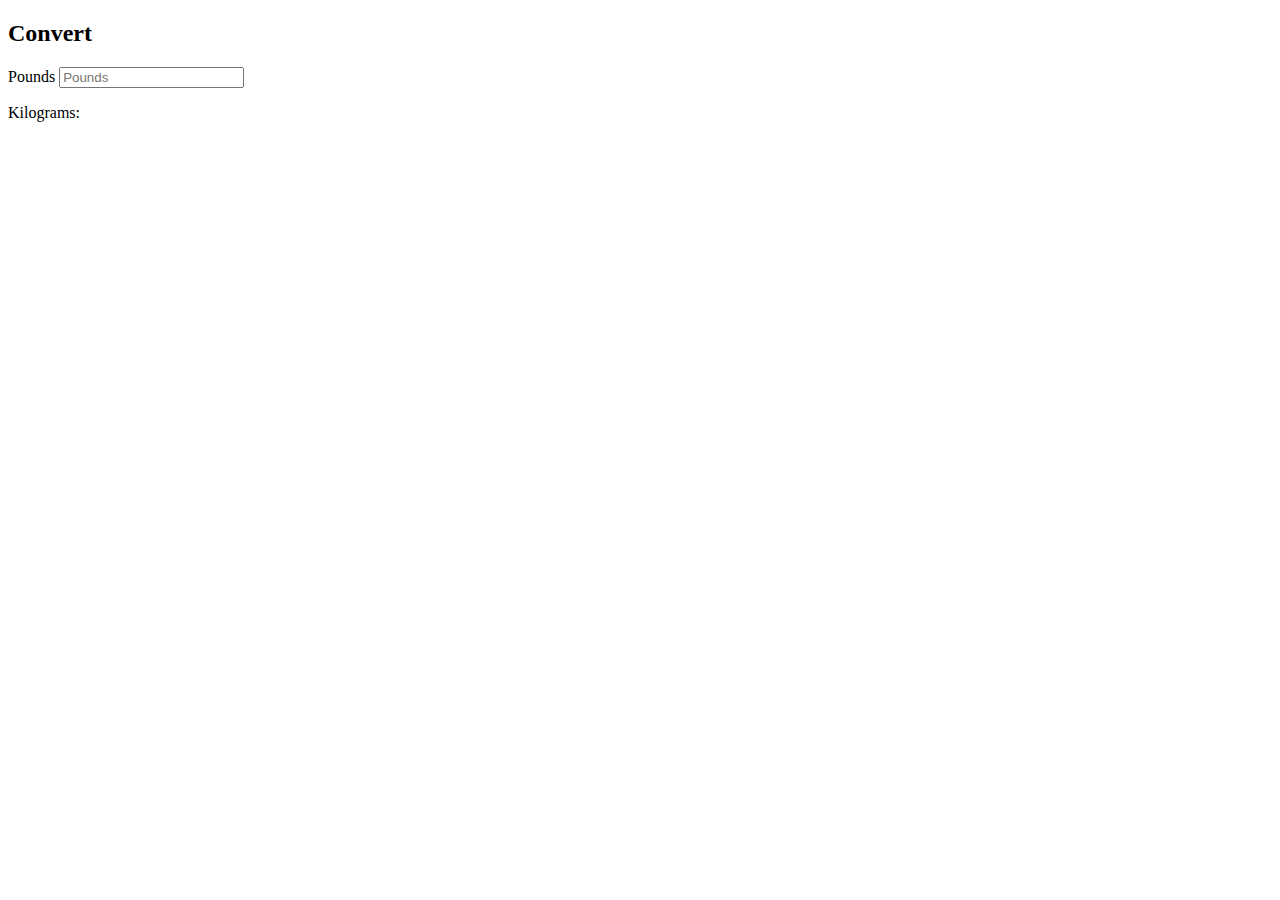
<file: Converter/index.html>
<!DOCTYPE html>
<html>
<title>Pounds to Kilograms Weight Converter</title>
<body>

<h2>Convert</h2>

<p>
  <label>Pounds</label>
  <input id="inputPounds" type="number" placeholder="Pounds" oninput="weightConverter(this.value)" onchange="weightConverter(this.value)">
</p>
<p>Kilograms: <span id="outputKilograms"></span></p>

<script>
function weightConverter(valNum) {
  document.getElementById("outputKilograms").innerHTML=valNum/2.2046;
}
</script>

</body>
</html>
</file>
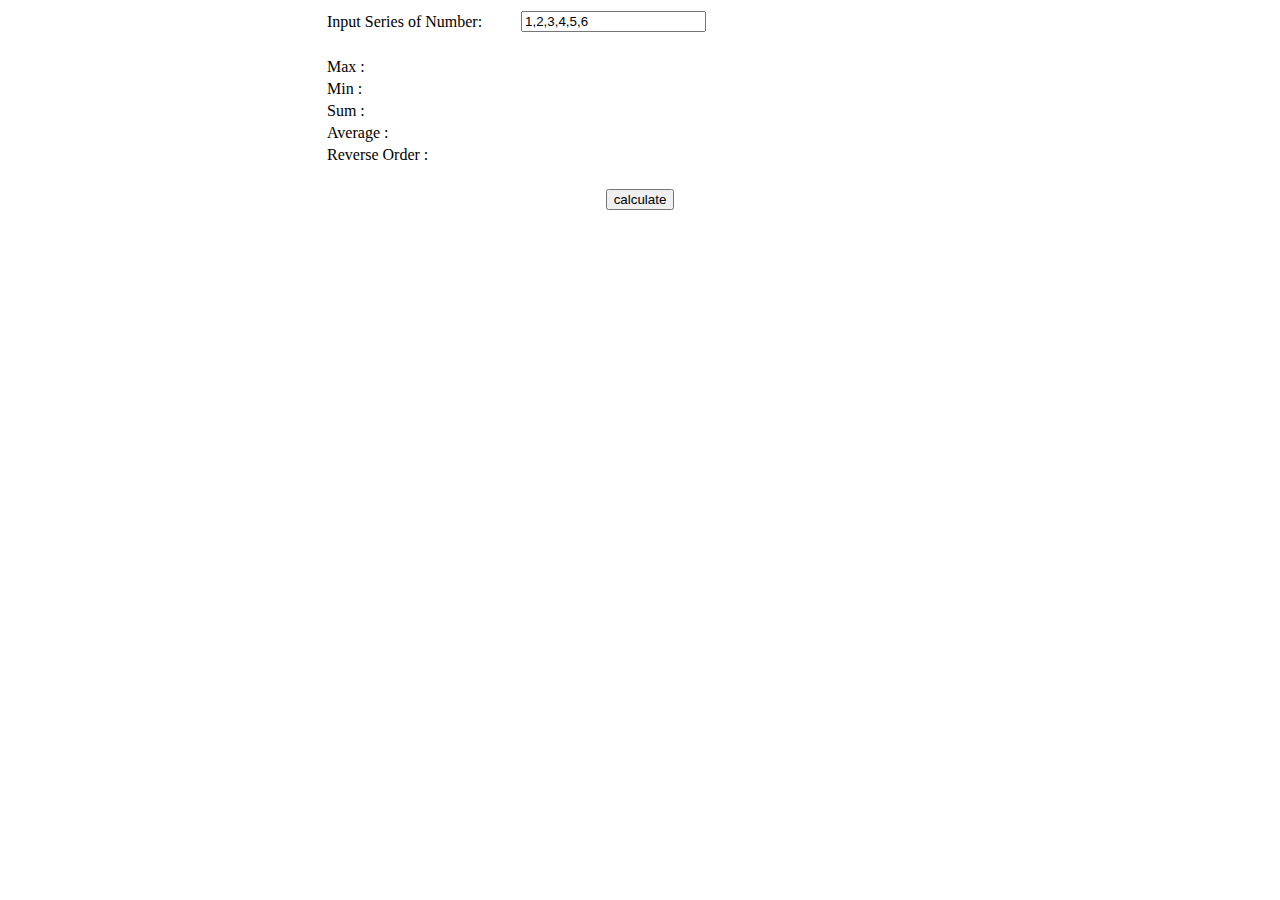
<file: Number Series/index.html>
<!DOCTYPE html>
<html>
  <head>
    <meta charset=utf-8 />
    <title> Series Finder </title>
  </head>
  <body>

    <table width="50%" border="0" align="center">
      <tr>
        <td width="13%">Input Series of Number:</td>
        <td width="29%"><input name="box1" type="text" id="box1" value="1,2,3,4,5,6" /></td>
      </tr>
      <tr>
        <td>&nbsp;</td>
        <td></td>
      </tr>
      <tr>
        <td>Max :</td>
        <td><div id="max"> </div></td>
      </tr>
      <tr>
        <td>Min :</td>
        <td><div id="min"> </div></td>
      </tr>
      <tr>
        <td>Sum  :</td>
        <td><div id="sum"> </div></td>
      </tr>
      <tr>
        <td>Average :</td>
        <td><div id="avg"> </div></td>
      </tr>
      <tr>
        <td>Reverse Order :</td>
        <td><div id="reverse"> </div></td>
      </tr>
      <tr>
        <td>&nbsp;</td>
        <td></td>
      </tr>
    </table>
<center>
  <button onclick="calculate()">calculate</button>
</center>
<script src="./script.js"></script>
  </body>
</html>
</file>
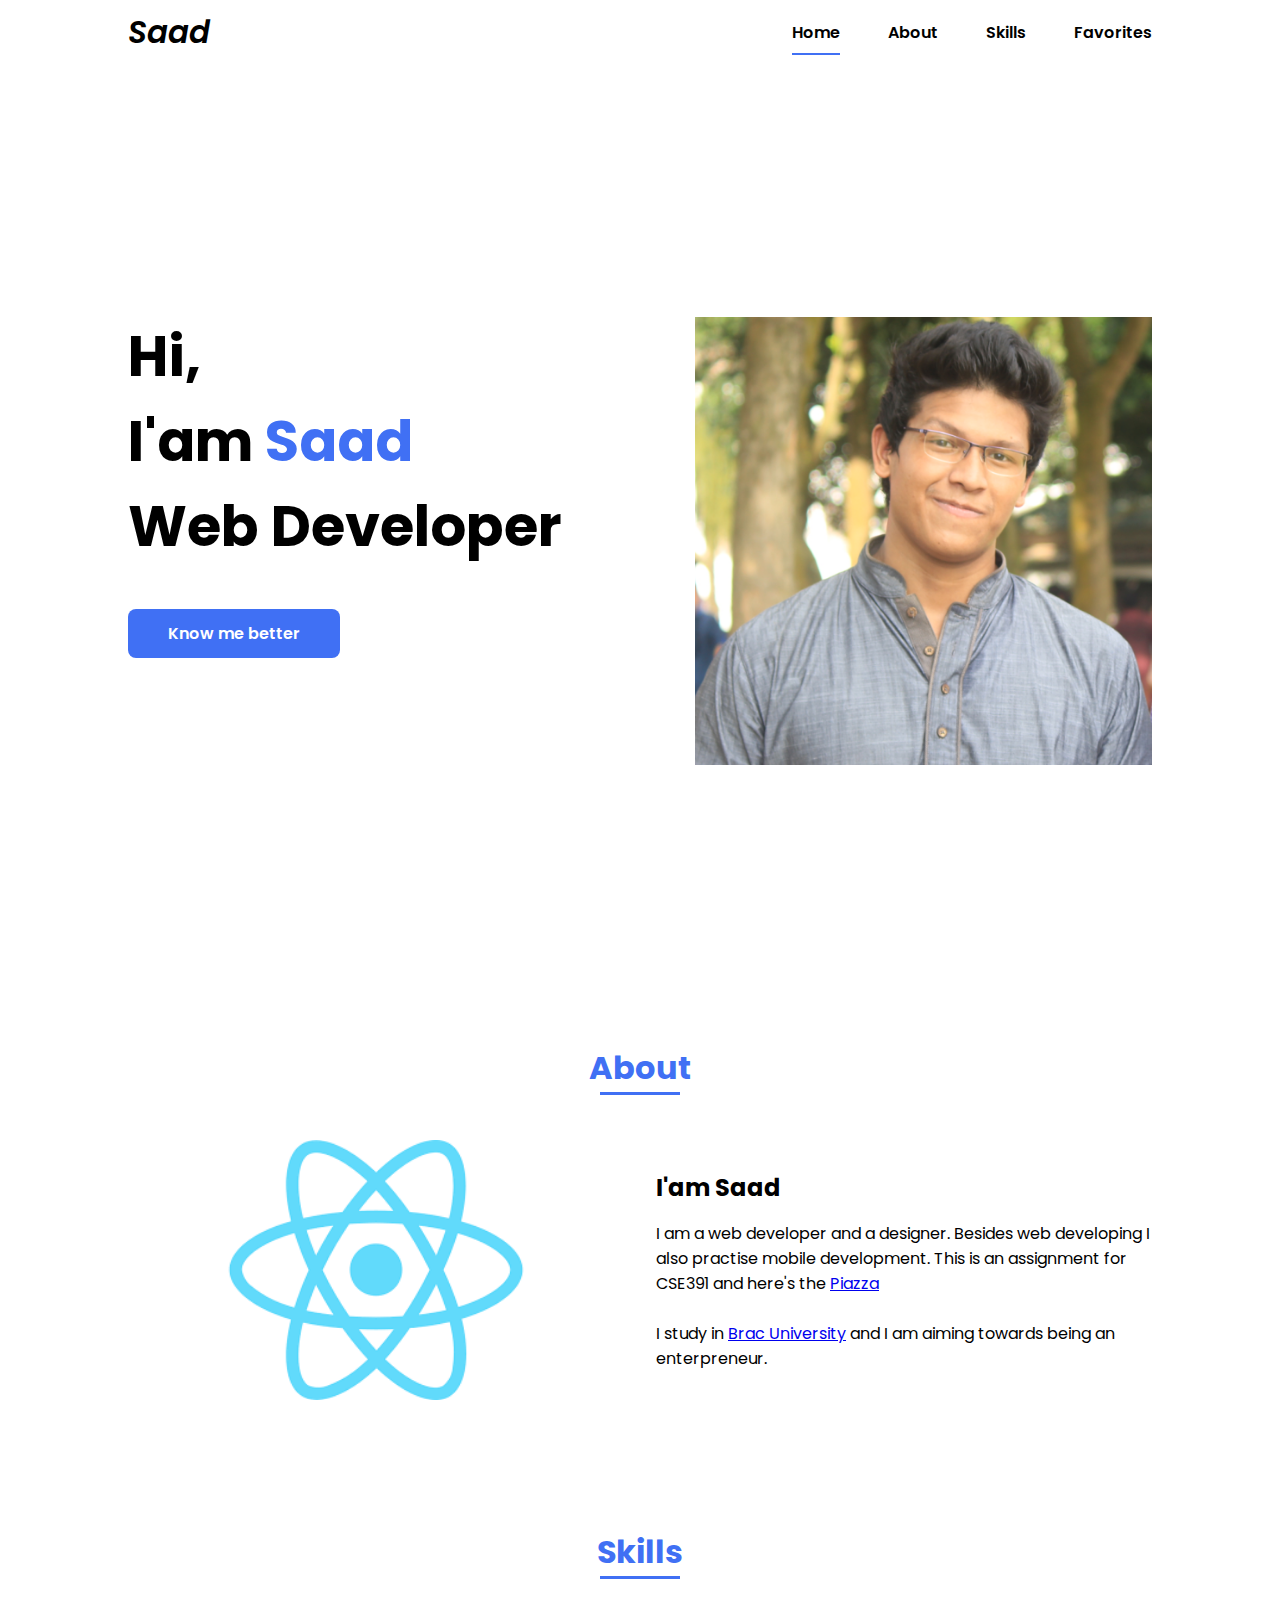
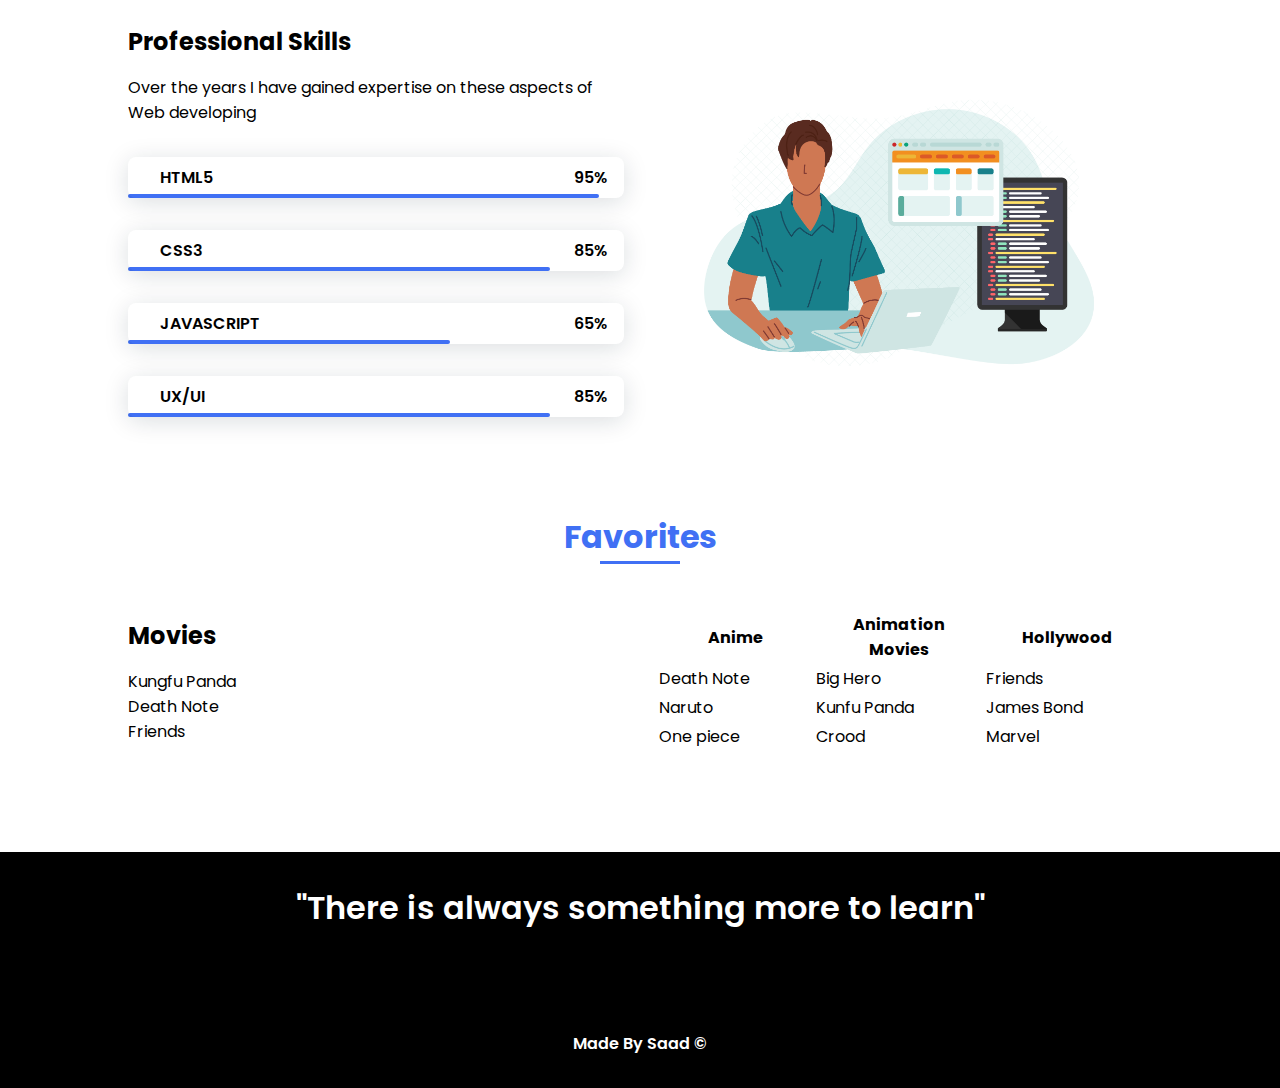
<file: Portfolio/index.html>
<!DOCTYPE html>
<html>
    <head>
        <link rel="stylesheet" href="assets/css/styles.css">
        <title>Portfolio website complete</title>
    </head>
    <body>
        
        <header>
            <nav class="nav bd-grid">
                <div>
                    <a href="#" class="nav__logo" style="font-size:31px"><i>Saad</i></a>
                </div>

                <div class="nav__menu" id="nav-menu">
                    <ul class="nav__list">
                        <li class="nav__item"><a href="#home" class="nav__link active">Home</a></li>
                        <li class="nav__item"><a href="#about" class="nav__link">About</a></li>
                        <li class="nav__item"><a href="#skills" class="nav__link">Skills</a></li>
                        <li class="nav__item"><a href="#favorites" class="nav__link">Favorites</a></li>
                    </ul>
                </div>

                <div class="nav__toggle" id="nav-toggle">
                    <i class='bx bx-menu'></i>
                </div>
            </nav>
        </header>

        <main class="l-main">
            <!--===== HOME =====-->
            <section class="home bd-grid" id="home">
                <div class="home__data">
                    <h1 class="home__title">Hi,<br>I'am <span class="home__title-color">Saad</span><br> Web Developer</h1>

                    <a href="#about" class="button">Know me better</a>
                </div>

                <div class="home__social">
                    <a href="" class="home__social-icon"><i class='bx bxl-linkedin'></i></a>
                    <a href="" class="home__social-icon"><i class='bx bxl-behance' ></i></a>
                    <a href="" class="home__social-icon"><i class='bx bxl-github' ></i></a>
                </div>

                <div class="home__img">    
                    <img src="assets/img/perfil.png" alt="">
                </div>
            </section>

            <!--===== ABOUT =====-->
            <section class="about section " id="about">
                <h2 class="section-title">About</h2>

                <div class="about__container bd-grid">
                    <div class="about__img">
                        <img src="assets/img/about.jpg" alt="">
                    </div>
                    
                    <div>
                        <h2 class="about__subtitle">I'am Saad</h2>
                        <p class="about__text">I am a web developer and a designer. Besides web developing I also practise mobile development. This is an assignment for CSE391 and here's the <a href="https://piazza.com/class/kpscjkcnaao797?cid=8"><u>Piazza</u></a> </p>  
                        <br>   
                        <p class="about__text">I study in <a href="https://www.bracu.ac.bd/"><u>Brac University</u></a> and I am aiming towards being an enterpreneur.</p>       
                    </div>                                   
                </div>
            </section>

            <!--===== SKILLS =====-->
            <section class="skills section" id="skills">
                <h2 class="section-title">Skills</h2>

                <div class="skills__container bd-grid">          
                    <div>
                        <h2 class="skills__subtitle">Professional Skills</h2>
                        <p class="skills__text">Over the years I have gained expertise on these aspects of Web developing</p>
                        <div class="skills__data">
                            <div class="skills__names">
                                <i class='bx bxl-html5 skills__icon'></i>
                                <span class="skills__name">HTML5</span>
                            </div>
                            <div class="skills__bar skills__html">

                            </div>
                            <div>
                                <span class="skills__percentage">95%</span>
                            </div>
                        </div>
                        <div class="skills__data">
                            <div class="skills__names">
                                <i class='bx bxl-css3 skills__icon'></i>
                                <span class="skills__name">CSS3</span>
                            </div>
                            <div class="skills__bar skills__css">
                                
                            </div>
                            <div>
                                <span class="skills__percentage">85%</span>
                            </div>
                        </div>
                        <div class="skills__data">
                            <div class="skills__names">
                                <i class='bx bxl-javascript skills__icon' ></i>
                                <span class="skills__name">JAVASCRIPT</span>
                            </div>
                            <div class="skills__bar skills__js">
                                
                            </div>
                            <div>
                                <span class="skills__percentage">65%</span>
                            </div>
                        </div>
                        <div class="skills__data">
                            <div class="skills__names">
                                <i class='bx bxs-paint skills__icon'></i>
                                <span class="skills__name">UX/UI</span>
                            </div>
                            <div class="skills__bar skills__ux">
                                
                            </div>
                            <div>
                                <span class="skills__percentage">85%</span>
                            </div>
                        </div>
                    </div>
                    
                    <div>              
                        <img src="assets/img/work3.jpg" alt="" class="skills__img">
                    </div>
                </div>
            </section>

            
            <section id="favorites">
                <h2 class="section-title">Favorites</h2>

                <div class="skills__container bd-grid">          
                    <div>
                        <h2 class="skills__subtitle">Movies</h2>
                        <ul class="about__text">
                            <li>Kungfu Panda</li>
                            <li>Death Note</li>
                            <li>Friends</li>
                          </ul>
                          </div>
                          <div>
                              <table style="width:100%">
                            <tr class="about__text">
                              <th>Anime</th>
                              <th>Animation <br> Movies</th>
                              <th>Hollywood</th>
                            </tr>
                            <tr>
                              <td>Death Note</td>
                              <td>Big Hero</td>
                              <td>Friends</td>
                            </tr>
                            <tr>
                              <td>Naruto</td>
                              <td>Kunfu Panda</td>
                              <td>James Bond</td>
                            </tr>
                            <tr>
                              <td>One piece</td>
                              <td>Crood</td>
                              <td>Marvel</td>
                            </tr>
                          </table></div>

                
            </section>
        </main><br><br><br><br>

            

        
        <footer class="footer">
            <p class="footer__title">"There is always something more to learn"</p>
            <div class="footer__social">
                <a href="#" class="footer__icon"><i class='bx bxl-facebook' ></i></a>
                <a href="#" class="footer__icon"><i class='bx bxl-instagram' ></i></a>
                <a href="#" class="footer__icon"><i class='bx bxl-twitter' ></i></a>
            </div>
            <p>Made By Saad &#169</p>
        </footer>


        
    </body>
</html>
</file>
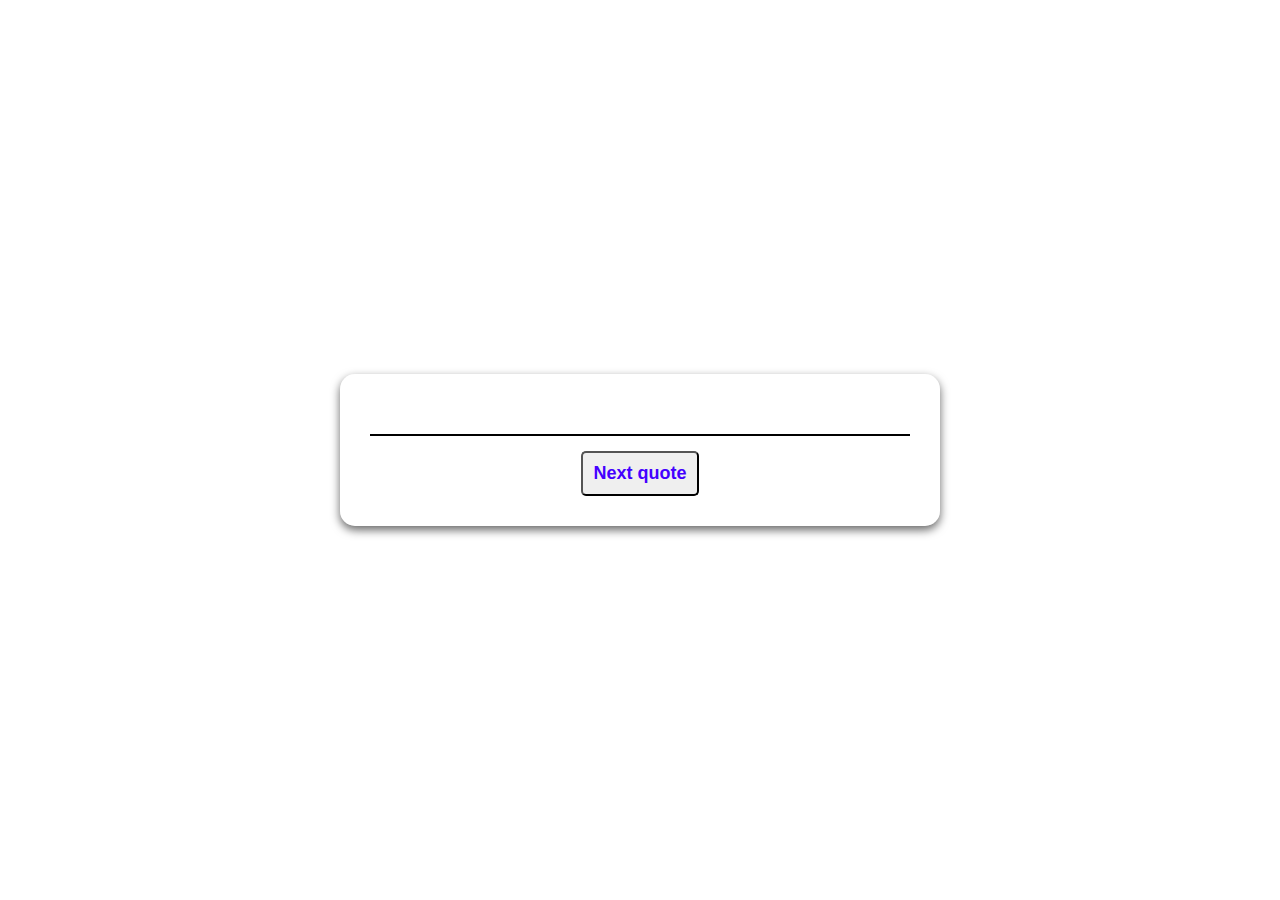
<file: Random Quote Generator/index.html>
<html>
    <head>
        
        <meta charset="UTF-8">
        <meta name="description" content="Random Quote Generator">
        <meta name="keywords" content="HTML,CSS,JavaScript, Quotes, API">
        <meta name="author" content="Neha Soni">
        <meta name="viewport" content="width=device-width, initial-scale=1.0">
        

        <title>Random Quote Generator</title>

       
        <link rel="stylesheet" href="style.css">

        
        <link rel="stylesheet" href="https://cdnjs.cloudflare.com/ajax/libs/font-awesome/5.15.1/css/all.min.css" integrity="sha512-+4zCK9k+qNFUR5X+cKL9EIR+ZOhtIloNl9GIKS57V1MyNsYpYcUrUeQc9vNfzsWfV28IaLL3i96P9sdNyeRssA==" crossorigin="anonymous" />
    </head>
    <body>
        <div class="container">
            <h1>
            
            <span class="quote" id="quote"></span>
            
            </h1>
            <p class="author" id="author"></p>
            
            <hr/>
            
                
                
                <button class="next" onclick="getNewQuote()">Next quote</button>
            </div>
        </div>

        
        <script src="script.js"></script>
    </body>
</html>
</file>
<file: Portfolio/assets/css/styles.css>
@import url("https://fonts.googleapis.com/css2?family=Poppins:wght@400;600;700&display=swap");

:root{
  --header-height: 3rem;
  --font-semi: 600;
}


:root{
  --first-color: #4070F4;
  --second-color: #000000;
}


:root{
  --body-font: 'Poppins', sans-serif;
  --big-font-size: 2rem;
  --h2-font-size: 1.25rem;
  --normal-font-size: 0.938rem;
}
@media screen and (min-width: 768px){
  :root{
    --big-font-size: 3.5rem;
    --h2-font-size: 2rem;
    --normal-font-size: 1rem;
  }
}


:root{
  --mb-1: 0.5rem;
  --mb-2: 1rem;
  --mb-3: 1.5rem;
  --mb-4: 2rem;
  --mb-5: 2.5rem;
  --mb-6: 3rem;
}


:root{
  --z-back: -10;
  --z-normal: 1;
  --z-tooltip: 10;
  --z-fixed: 100;
}


*,::before,::after{
  box-sizing: border-box;
}
html{
  scroll-behavior: smooth;
}
body{
  margin: var(--header-height) 0 0 0;
  font-family: var(--body-font);
  font-size: var(--normal-font-size);
  color: var(--second-color);
}
h1,h2,p{
  margin: 0;
}
ul{
  margin: 0;
  padding: 0;
  list-style: none;
}
a{
  text-decoration: none;
}
img{
  max-width: 100%;
  height: auto;
  display: block;
}


.section-title{
  position: relative;
  font-size: var(--h2-font-size);
  color: var(--first-color);
  margin-top: var(--mb-2);
  margin-bottom: var(--mb-4);
  text-align: center;
}
.section-title::after{
  position: absolute;
  content: "";
  width: 64px;
  height: 0.18rem;
  left: 0;
  right: 0;
  margin: auto;
  top: 2rem;
  background-color: var(--first-color);
}
.section{
  padding-top: 3rem;
  padding-bottom: 2rem;
}


.bd-grid{
  max-width: 1024px;
  display: grid;
  grid-template-columns: 100%;
  grid-column-gap: 2rem;
  width: calc(100% - 2rem);
  margin-left: var(--mb-2);
  margin-right: var(--mb-2);
}



.nav{
  height: var(--header-height);
  display: flex;
  justify-content: space-between;
  align-items: center;
  font-weight: var(--font-semi);
}
@media screen and (max-width: 768px){
  .nav__menu{
    position: fixed;
    top: var(--header-height);
    right: -100%;
    width: 80%;
    height: 100%;
    padding: 2rem;
    background-color: var(--second-color);
    transition: .5s;
  }
}
.nav__item{
  margin-bottom: var(--mb-4);
}
.nav__link{
  position: relative;
  color: #fff;
}
.nav__link:hover{
  position: relative;
}
.nav__link:hover::after{
  position: absolute;
  content: "";
  width: 100%;
  height: 0.18rem;
  left: 0;
  top: 2rem;
  background-color: var(--first-color);
}
.nav__logo{
  color: var(--second-color);
}
.nav__toggle{
  color: var(--second-color);
  font-size: 1.5rem;
  cursor: pointer;
}


.active::after{
  position: absolute;
  content: "";
  width: 100%;
  height: 0.18rem;
  left: 0;
  top: 2rem;
  background-color: var(--first-color);
}


.show{
  right: 0;
}


.home{
  height: calc(100vh - 3rem);
  row-gap: 1rem;
}
.home__data{
  align-self: center;
}
.home__title{
  font-size: var(--big-font-size);
  margin-bottom: var(--mb-5);
}
.home__title-color{
  color: var(--first-color);
}
.home__social{
  display: flex;
  flex-direction: column;
}
.home__social-icon{
  width: max-content;
  margin-bottom: var(--mb-2);
  font-size: 1.5rem;
  color: var(--second-color);
}
.home__social-icon:hover{
  color: var(--first-color);
}
.home__img{
  position: absolute;
  right: 0;
  bottom: 0;
  width: 295px;
}


.button{
  display: inline-block;
  background-color: var(--first-color);
  color: #fff;
  padding: .75rem 2.5rem;
  font-weight: var(--font-semi);
  border-radius: .5rem;
}
.button:hover{
  box-shadow: 0 10px 36px rgba(0,0,0,.15);
}


.about__container{
  row-gap: 2rem;
  text-align: center;
}
.about__subtitle{
  margin-bottom: var(--mb-2);
}
.about__img{
  justify-self: center;
}
.about__img img{
  width: 200px;
  border-radius: .5rem;
}


.skills__container{
  row-gap: 2rem;
  text-align: center;
}
.skills__subtitle{
  margin-bottom: var(--mb-2);
}
.skills__text{
  margin-bottom: var(--mb-4);
}
.skills__data{
  display: flex;
  justify-content: space-between;
  align-items: center;
  position: relative;
  font-weight: var(--font-semi);
  padding: .5rem 1rem;
  margin-bottom: var(--mb-4);
  border-radius: .5rem;
  box-shadow: 0 4px 25px rgba(14,36,49,.15);
}
.skills__icon{
  font-size: 2rem;
  margin-right: var(--mb-2);
  color: var(--first-color);
}
.skills__names{
  display: flex;
  align-items: center;
}
.skills__bar{
  position: absolute;
  left: 0;
  bottom: 0;
  background-color: var(--first-color);
  height: .25rem;
  border-radius: .5rem;
  z-index: var(--z-back);
}
.skills__html{
  width: 95%;
}
.skills__css{
  width: 85%;
}
.skills__js{
  width: 65%;
}
.skills__ux{
  width: 85%;
}
.skills__img{
  border-radius: .5rem;
}






.footer{
  background-color: var(--second-color);
  color: #fff;
  text-align: center;
  font-weight: var(--font-semi);
  padding: 2rem 0;
}
.footer__title{
  font-size: 2rem;
  margin-bottom: var(--mb-4);
}
.footer__social{
  margin-bottom: var(--mb-4);
}
.footer__icon{
  font-size: 1.5rem;
  color: #fff;
  margin: 0 var(--mb-2)
}


@media screen and (min-width: 768px){
  body{
    margin: 0;
  }
  .section{
    padding-top: 4rem;
    padding-bottom: 3rem;
  }
  .section-title{
    margin-bottom: var(--mb-6);
  }
  .section-title::after{
    width: 80px;
    top: 3rem;
  }

  .nav{
    height: calc(var(--header-height) + 1rem);
  }
  .nav__list{
    display: flex;
    padding-top: 0;
  }
  .nav__item{
    margin-left: var(--mb-6);
    margin-bottom: 0;
  }
  .nav__toggle{
    display: none;
  }
  .nav__link{
    color: var(--second-color);
  }

  .home{
    height: 100vh;
  }
  .home__data{
    align-self: flex-end;
  }
  .home__social{
    padding-top: 0;
    padding-bottom: 2.5rem;
    flex-direction: row;
    align-self: flex-end;
  }
  .home__social-icon{
    margin-bottom: 0;
    margin-right: var(--mb-4);
  }
  .home__img{
    width: 457px;
    bottom: 15%;
  }

  .about__container, .skills__container{
    grid-template-columns: repeat(2,1fr);
    align-items: center;
    text-align: initial;
  }
  .about__img img{
    width: 300px;
  }
  .work__container{
    grid-template-columns: repeat(3, 1fr);
    grid-template-rows: repeat(2,1fr);
    column-gap: 2rem;
  }
  .contact__form{
    width: 360px;
  }
  .contact__container{
    justify-items: center;
  }
}

@media screen and (min-width: 1024px){
  .bd-grid{
    margin-left: auto;
    margin-right: auto;
  }
  .home__img{
    right: 10%;
  }
  
}
</file>
<file: Random Quote Generator/style.css>
*{
    margin:0;
    padding:0;
    box-sizing: border-box;
}
  
body{
    min-height:100vh;
    transition: 0.5s;
    transition-timing-function: ease-in;
    display: flex;
    align-items: center;
    justify-content: center;
   
}

.container
{
    display: flex;
    flex-direction: column;
    align-items: center;
    padding: 30px;
    box-shadow: 0 4px 10px rgba(0, 0, 0, 0.6);
    border-radius: 15px;
    width: 600px;
    background-color: rgba(255, 255, 255, 0.3);
    margin: 10px;
 
}

.quote
{
    text-align: center;
    font-size: 30px;
}
.author 
{
    
    margin:10px;
    text-align: right;
    font-size: 25px;
}
hr {
    margin: 10px 0;
    width: 100%;
    border: 1px solid black;
    background-color: black;
}
.buttons {
    width: 100%;
    display: flex;
    justify-content: space-between;
    align-items: center;
    margin-top: 9px;
}

.next
{
    font-size:18px;
    border-radius: 5px;
    cursor:pointer;
    padding: 10px;
    margin-top: 5px;
    font-weight: bold;
    color: rgb(68, 0, 255);
    
}
</file>
